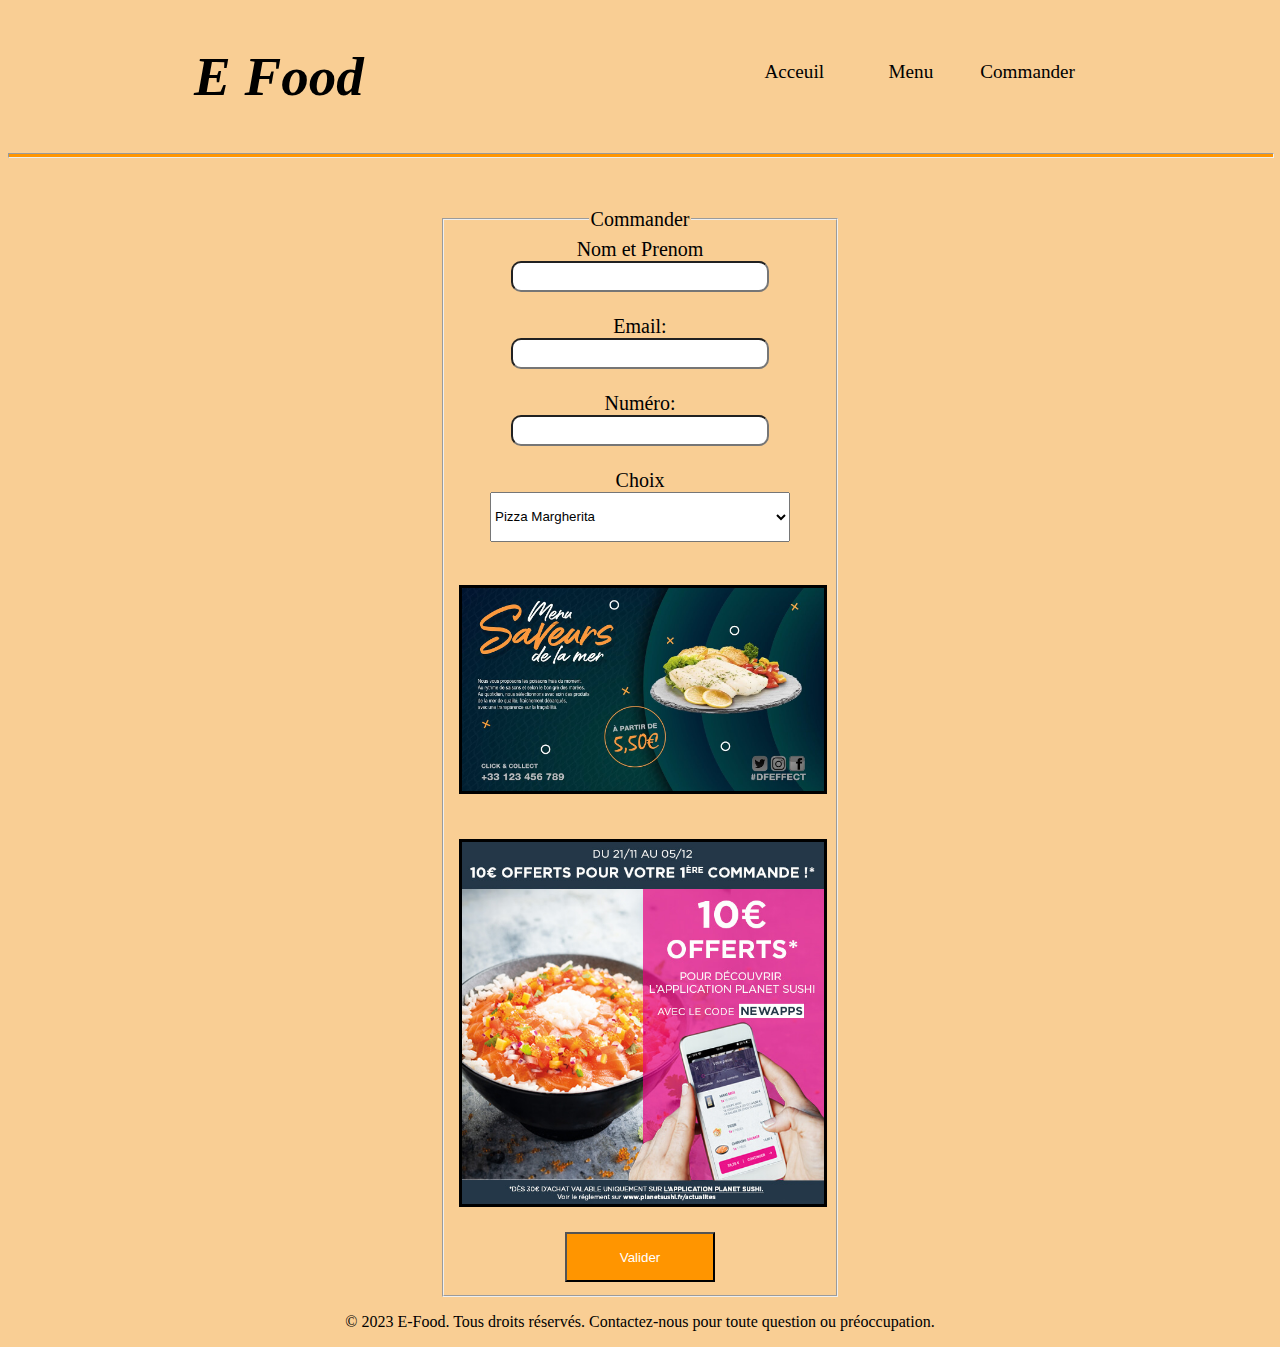
<file: command.html>
<!DOCTYPE html>
<html lang="en">
<head>
    <meta charset="UTF-8">
    <meta name="viewport" content="width=device-width, initial-scale=1.0">
    <title>Commander</title>
    <link rel="stylesheet" href="style.css">


</head>
<body>
<div  class="header">
<div class="logo">
    <h1>E Food</h1>
</div>
<div class="nav">
    <a  href="Acceuil.html">Acceuil</a>
    <a href="Menu.html">Menu</a>
    <a href="command.html">Commander</a>
    
</div>

</div>

<hr>

<form  name='form'>
    <fieldset>
        <legend>Commander   </legend> 
        <label for="">Nom et Prenom</label> <br>  <input type="text" name="nom">
        <br>
        <br>


        <label for="">Email: </label> <br><input type="text" name="email">
        <br>
        <br>


      

        <label for="">Numéro: </label> <br><input type="number" name="numero">
        <br>
        <br>


        <label for="">Choix</label>   <br>   <select  name="choix"   "> 
            <option value="Pizza Margherita">Pizza Margherita  </option>

            <option  value="Burger gourmet">Burger gourmet
            </option>
            <option value="Moules marinièrest">Moules marinières
            </option>
            <option value="Pâtes Alfredo">Pâtes Alfredo
            </option>

        <option value="Shawarma">Shawarma
        </option>

        <option value="Tacos au poisson">Tacos au poisson
        </option>
        <option value="Soupe à l'oignon gratinée">Soupe à l'oignon gratinée
        </option>
 
        
        </select>
        <br><br>

        
<img  src="maxresdefault.jpg" id="image" >
<img  src="Pub.jpg" id="image2" >

<button type="submit"   onclick="charger()"   class="button">
Valider
</button>


        

    </fieldset>
</form>

<div class="footer">
    <p>© 2023 E-Food. Tous droits réservés. Contactez-nous pour toute question ou préoccupation.</p>
</div>




<script> 


function charger(){
    let choix=document.form.choix.value;
let nom=document.form.nom.value;
let email=document.form.email.value;
let numero=document.form.numero.value;

if (nom=='' || email =='' || numero==''){
    alert('veuillez remplir tous les champs')
}

else {
 
    alert('Mr '+ nom + ' Vous avez commandé '+choix +' ,Votre commande sera prête en 15 minutes Merci beaucoup ');

}
}






</script>

</body>
</html>
</file>
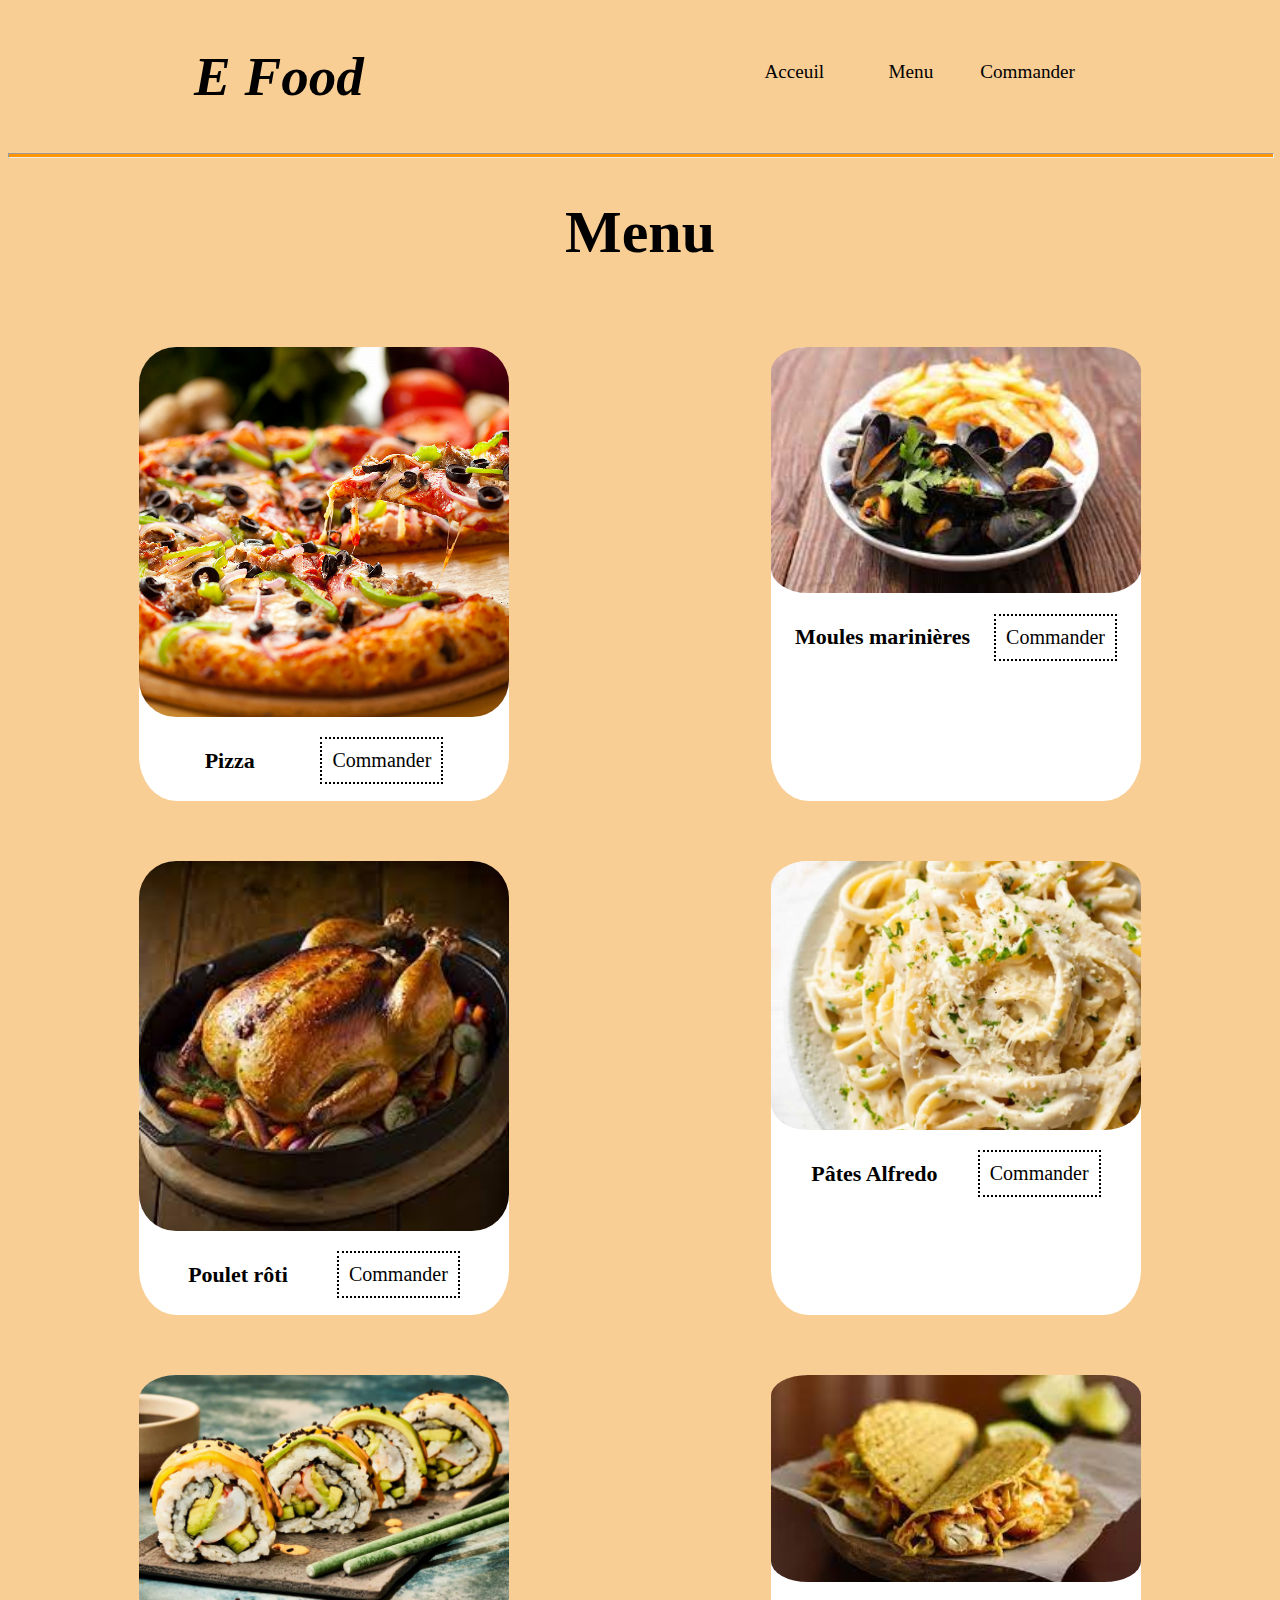
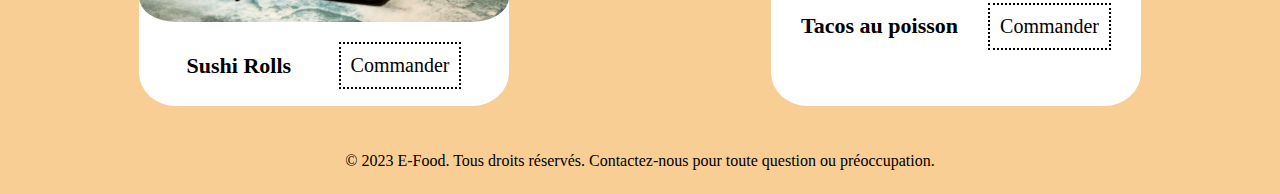
<file: Menu.html>
<!DOCTYPE html>
<html lang="en">
<head>
    <meta charset="UTF-8">
    <meta name="viewport" content="width=device-width, initial-scale=1.0">
    <title>Acceuil</title>
    <link rel="stylesheet" href="style.css">

</head>
<body>
<div  class="header">
<div class="logo">
    <h1>E Food</h1>
</div>
<div class="nav">
    <a  href="Acceuil.html">Acceuil</a>
    <a href="Menu.html">Menu</a>
    <a href="command.html">Commander</a>
    
</div>

</div>
<hr>


<h1 id="h1">Menu</h1>


<div class="Menu">



<div class="article">

    <img src="nourritures/pizza.jpg" >
    <div class="organ">
    <h1>Pizza</h1>
<a href="command.html"  class="btn btn-warning">Commander</a>
    </div>
</div>


<div class="article">

    <img src="nourritures/Moules marinières.jpg" >
    <div class="organ">
    <h1>Moules marinières</h1>
<a href="command.html"  class="btn btn-warning">Commander</a>
    </div>
</div>

<div class="article">

    <img src="nourritures/Poulet rôti.jpg" >
    <div class="organ">
    <h1>Poulet rôti</h1>
<a href="command.html"  class="btn btn-warning">Commander</a>
    </div>
</div>



<div class="article">

    <img src="nourritures/Pâtes Alfredo.jpg" >
    <div class="organ">
    <h1>Pâtes Alfredo</h1>
<a href="command.html"  class="btn btn-warning">Commander</a>
    </div>
</div>

<div class="article">

    <img src="nourritures/Sushi Rolls.jpg" >
    <div class="organ">
    <h1>Sushi Rolls</h1>
<a href="command.html"  class="btn btn-warning">Commander</a>
    </div>
</div>



<div class="article">

    <img src="nourritures/Tacos au poisson.jpg" >
    <div class="organ">
    <h1>Tacos au poisson</h1>
<a href="command.html"  class="btn btn-warning">Commander</a>
    </div>
</div>







<div class="footer">
    <p>© 2023 E-Food. Tous droits réservés. Contactez-nous pour toute question ou préoccupation.</p>
</div>
</body>
</html>
</file>
<file: style.css>
body {
    background-color: rgb(249, 206, 148);
}

.logo > h1 {
    font-style: italic;
    font-size: 55px;
    font-family: 'Brush Script MT', cursive;
}

.header {
    display: flex;
    justify-content: space-around;
    align-items: center;
    width: 100%;
    flex-wrap: wrap; /* Ajouté pour une meilleure adaptation */
}

.nav {
    width: 100%;
    max-width: 350px; /* Limiter la largeur pour les grands écrans */
    display: flex;
    justify-content: space-between;
    text-align: center;
}

.nav > a {
    font-size: larger;
    width: 150px;
    height: 30px;
    color: black;
    text-decoration: none;
}

.nav > a:hover {
    color: #ff9500;
    text-decoration: none;
}

.footer {
    text-align: center;
}

.pub {
    display: flex;
    flex-direction: column;
    align-items: center;
    width: 100%;
    max-width: 300px; /* Limiter la largeur pour les grands écrans */
    height: auto; /* Ajustement automatique */
    border-radius: 10%;
    margin: 10px; /* Ajout d'un espacement */
}

.pub p {
    width: 90%;
}

.pubs h1 {
    color: #ff9500;
    font-family: 'Brush Script MT', cursive;
}

.pubs {
    display: flex; 
    justify-content: space-evenly;
    flex-wrap: wrap; /* Ajouté pour les petits écrans */
    margin-top: 50px;
}

.Menu {
    width: 100%;
    height: auto; /* Ajustement automatique */
    margin-top: 50px;
}

#h1 {
    font-family: 'Brush Script MT', cursive;
    font-size: 60px;
    text-align: center;
}

.article { 
    background-color: white;
    width: 100%; /* Ajusté pour être responsive */
    max-width: 370px; /* Limiter la largeur pour les grands écrans */
    height: auto; /* Ajustement automatique */
    border-radius: 10%;
    margin: 30px;
}

.article img {
    width: 100%; /* Ajustement automatique */
    height: auto; /* Ajustement automatique */
    border-radius: 10%;
}

.organ {
    display: flex;
    justify-content: space-evenly;
    align-items: center;
    height: 80px;
    flex-wrap: wrap; /* Ajouté pour les petits écrans */
}

.organ a, .pub a {
    font-size: 20px;
    text-decoration: none;
    color: black;
    border: 2px dotted black;
    padding: 10px;
}

.organ h1 {
    font-size: 22px;
}

.organ a:hover {
    background-color: #ff9500;
}

.pub a:hover {
    background-color: #ff9500;
}

.Menu {
    display: flex;
    flex-wrap: wrap;
    justify-content: space-around;
}

hr {
    background-color: #ff9500;
    height: 3px;
    width: 100%; /* Ajustement automatique */
}

form {
    width: 90%; /* Ajustement automatique */
    max-width: 400px; /* Limiter la largeur pour les grands écrans */
    margin-left: auto;
    margin-right: auto;
    text-align: center;
    margin-top: 50px;
    font-size: 20px;
    color: rgb(0, 0, 0);
}

fieldset {
    height: auto; /* Ajustement automatique */
}

.button {
    background-color: #ff9500;
    color: white;
    width: 150px;
    height: 50px;
}

.button:hover {
    background-color: rgb(255, 255, 255);
    color: #ff9500;
}

input {
    width: 100%; /* Ajustement automatique */
    max-width: 250px; /* Limiter la largeur pour les grands écrans */
    height: 25px;
    border-radius: 10px; 
}

select {
    width: 100%; /* Ajustement automatique */
    max-width: 300px; /* Limiter la largeur pour les grands écrans */
    height: 50px;
}

.grand_block h1 {
    font-family: 'Brush Script MT', cursive;
}

.grand_block {
    padding: 20px;
    background-color: #ff9500;
    width: 95%;
    margin-top: 120px;
    display: flex;
    flex-direction: column; /* Passer en colonne pour une meilleure adaptation */
    align-items: center; /* Centrer les éléments à l'intérieur */
    height: auto; /* Ajustement automatique */
    font-size: 17px;
}

.grand_block p {
    margin: 10px 0; /* Ajout d'espacement autour des paragraphes */
    text-align: center; /* Centrer le texte des paragraphes */
}

#image {
    border: 3px solid black;
    width: 100%; /* Ajustement automatique */
    max-width: 430px; /* Limiter la largeur pour les grands écrans */
    height: auto; /* Ajustement automatique */
    margin: 20px 0; /* Espacement vertical */
}

#image2 {
    border: 3px solid black;
    width: 100%; /* Ajustement automatique */
    max-width: 380px; /* Limiter la largeur pour les grands écrans */
    height: auto; /* Ajustement automatique */
    margin: 20px 0; /* Espacement vertical */
}
</file>
